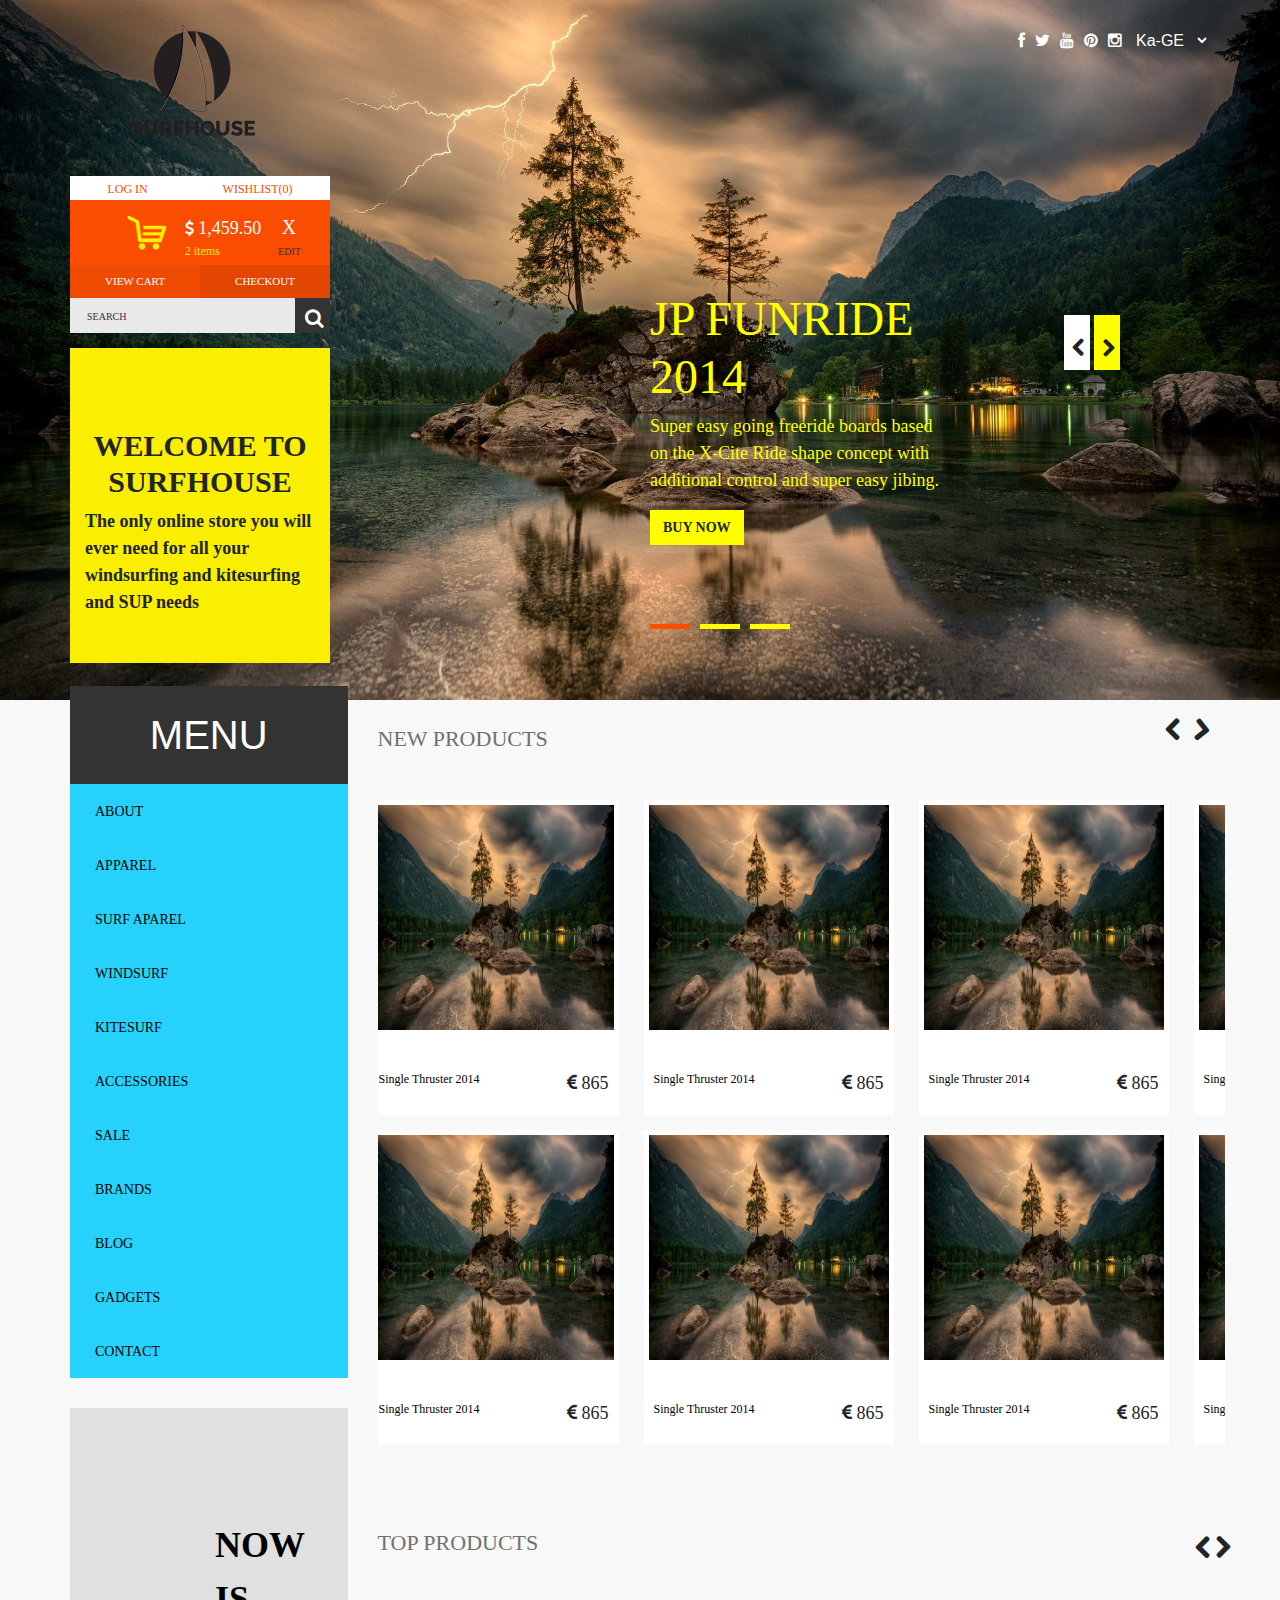
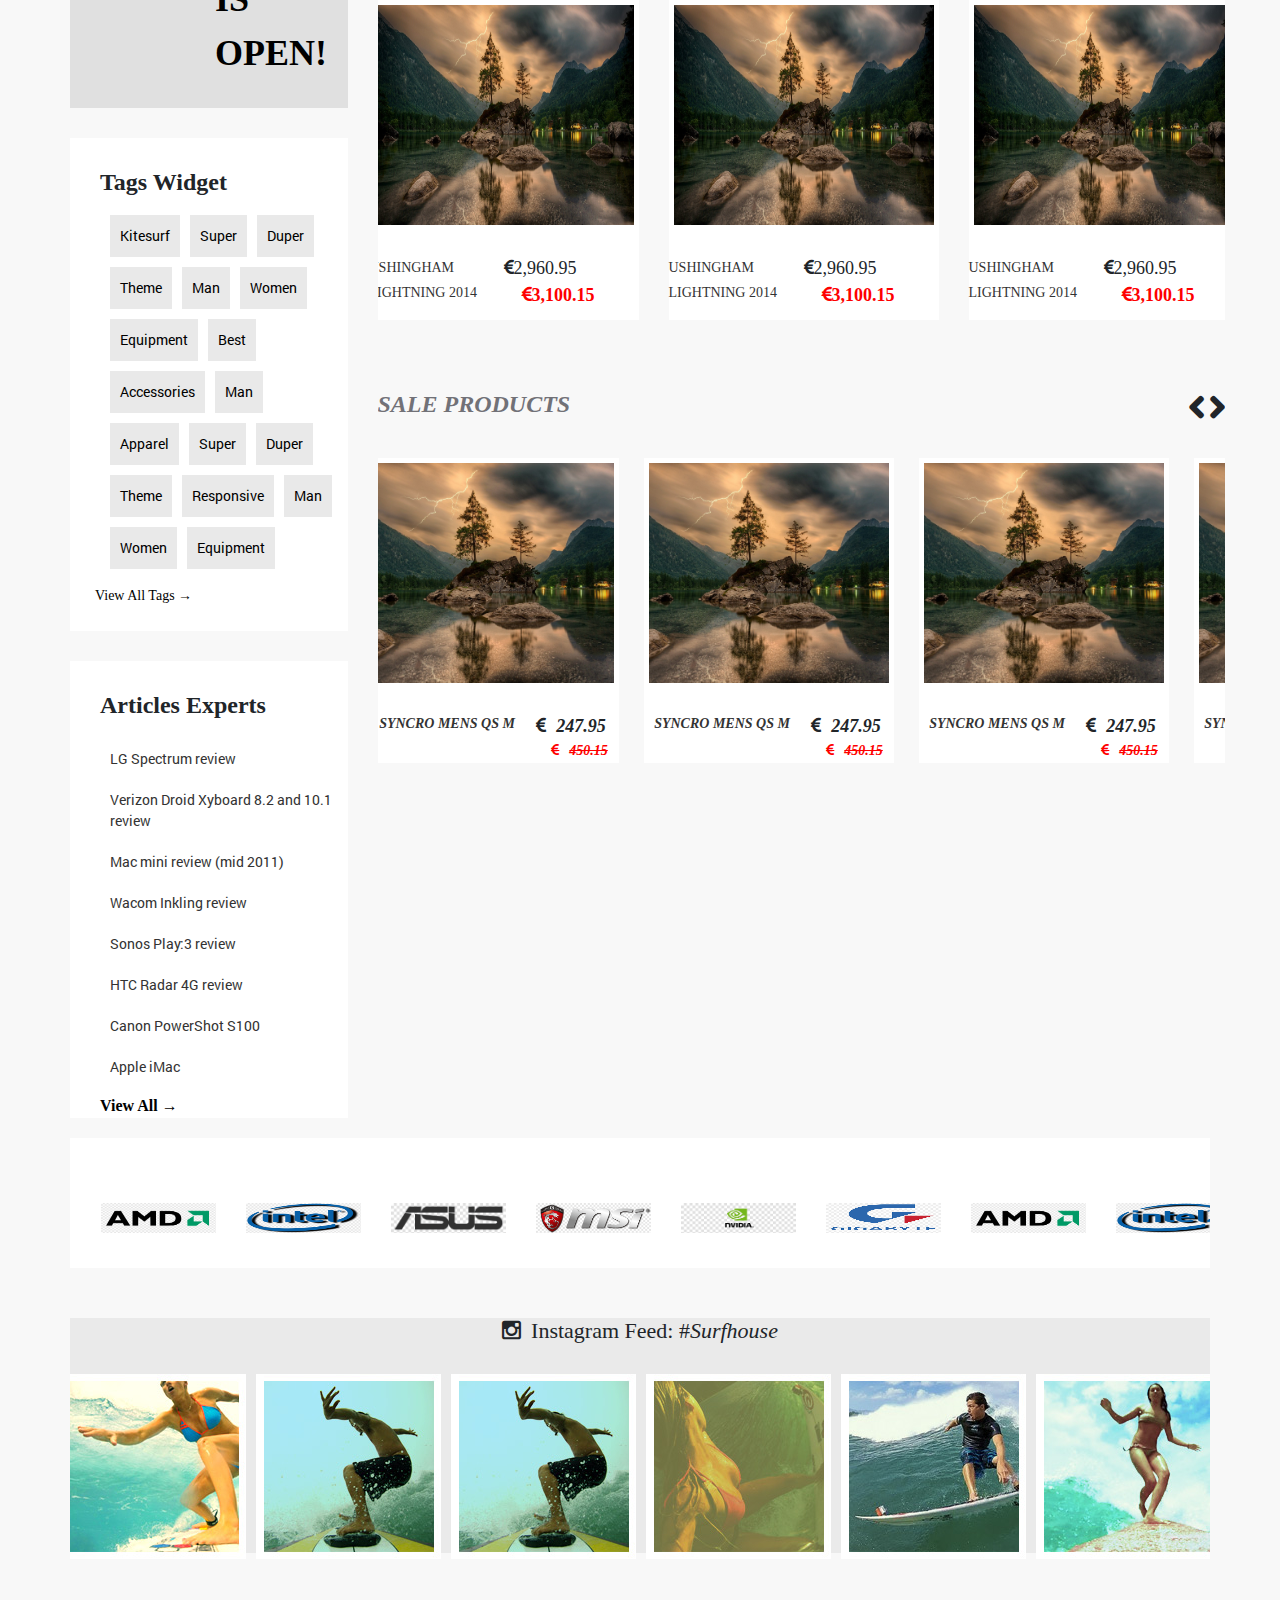
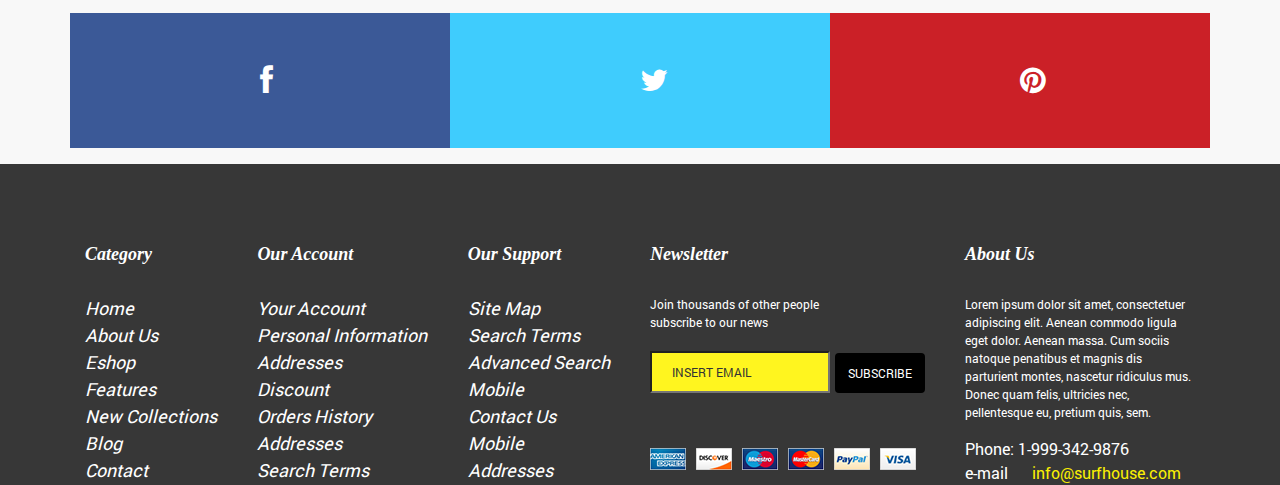
<file: index.html>
<!DOCTYPE html>
<html lang="en">
<head>
    <meta charset="UTF-8">
    <meta http-equiv="X-UA-Compatible" content="IE=edge">
    <meta name="viewport" content="width=device-width, initial-scale=1.0">
    <link rel="stylesheet" type="text/css" href="./style.css">
    <link rel="stylesheet" href="./assets/css/responsive.css">
    <title>Document</title>
</head>
<body>
<div class="container-fluid" id="TopCarousel">
    <div class=" row TopCarousel_content_container">
        <div class="TopCarousel_content TopCarousel_content_active">
            <img src="./assets/img/1.jpg">
            <article class="carousel_article">
                <div class="carousel_article_content">
                    <h1>JP Funride 2014</h1>
                    <p>
                        Super easy going freeride boards based on the X-Cite Ride shape concept with additional control and super easy jibing. 
                    </p>
                    <a href="" class="btn buy">buy now</a>
                </div>

            </article>
        </div>
        <div class="TopCarousel_content">
            <img src="./assets/img/2.jpg">
            <article class="carousel_article">
                <div class="carousel_article_content">
                    <h1>JP Funride 2014</h1>
                    <p>
                        Super easy going freeride boards based on the X-Cite Ride shape concept with additional control and super easy jibing. 
                    </p>
                    <a href="" class="btn buy">buy now</a>
                </div>

            </article>
        </div>
        <div class="TopCarousel_content">
            <img src="./assets/img/3.jpg">
            <article class="carousel_article">
                <div class="carousel_article_content">
                    <h1>JP Funride 2014</h1>
                    <p>
                        Super easy going freeride boards based on the X-Cite Ride shape concept with additional control and super easy jibing. 
                    </p>
                    <a href="" class="btn buy">buy now</a>
                </div>

            </article>
        </div>

<div class="TopCarousel_Arrows">
    <button class="btn TopCarousel_left"></button>
    <button class="btn TopCarousel_right"></button>
</div>

        <ul class="carusel_dots">
            <li class="activeDot"></li>
            <li></li>
            <li></li>
        </ul>
    </div>
</div>
<div class="container container_content">
   <header id="header">
       <a href="" class="logo"><img src="./assets/img/logo.png" alt=""></a>

       <ul class="social_icons">
           <li><a href="" class="after_fb"></a></li>
           <li><a href="" class="after_tw"></a></li>
           <li><a href="" class="after_yo"></a></li>
           <li><a href="" class="after_pi"></a></li>
           <li><a href="" class="after_in"></a></li>
                <select name="language_switcher" id="language_switcher">
                    <option value="ka-ge">Ka-GE</option>
                    <option value="En-Us">En-Us</option>
                    <option value="De-Ge">De-Ge</option>
                </select>
       </ul>
   </header>

   <div id="cartArea">
       <div class="shopingCart">
           <ul class="userArea">
               <li class="userArea_LogIn">
                <a href="">Log in</a>
               </li>
           <li class="userArea_WishList">
            <a href="">wishlist(<span class="userArea_WishList_num">0</span>)</a>
           </li>
        </ul>
        <ul class="productsCoutArea">
            <li class="productsCoutArea_img">
                <img src="./assets/img/icon_cart.png">
            </li>
            <li class="productsCoutArea_count_Area">
                <ul>
                    <li class="productsCoutArea_count_Area_price">
                        <span class="currIco">
                            <span class="priceCount">1,459.50</span>
                        </span>
                        
                    </li>
                    <li class="productsCoutArea_count_Area_items">
                        <span class="productsCoutArea_count_Area_items_count">2</span>
                        <span class="productsCoutArea_count_Area_items_name">items</span>
                    </li>
                </ul>
            </li>
            <li class="RemoveArea">
                <span class="RemoveArea_closeX btn"></span>
                <a href="#" class="RemoveArea_edit">edit</a>
            </li>
        </ul>

        <ul class="cartViewer">
            <li class="cartViewer_view"><a href="">view cart</a></li>
            <li class="cartViewer_checkout"><a href="">checkout</a></li>
        </ul>
        <form action="" method="get" class="searchForm">
            <input type="search" placeholder="search">
            <button type="submit" value="" class="searchBtn btn "></button>
        </form>
       </div>

       <div class="Welcome_banner">
           <h1>welcome to 
            surfhouse</h1>
           <p>The only online store you will ever need for all your windsurfing and kitesurfing and SUP needs</p>
       </div>
   </div>

   <div class="row middleArea">
       <div class="col-sm-12 col-md-3 rtl" id="wgetArea">
            <nav class="navigation">
                <h1>menu</h1>
                <ul>
                    <li><a href="">about</a></li>
                    <li><a href="">apparel</a></li>
                    <li><a href="">surf aparel</a></li>
                    <li><a href="">windsurf</a></li>
                    <li><a href="">kitesurf</a></li>
                    <li><a href="">accessories</a></li>
                    <li><a href="">sale</a></li>
                    <li><a href="">brands</a></li>
                    <li><a href="">blog</a></li>
                    <li><a href="">gadgets</a></li>
                    <li><a href="">contact</a></li>
                </ul>
            </nav>

            <div id="bannerArea">
                <p>
                    Now is open!
                </p>
            </div>

            <div id="tagsWidgets">
                <h1>Tags Widget</h1>
                <ul class="tagsCloud">
                    <li><a href="">kitesurf</a></li>
                    <li><a href="">super</a></li>
                    <li><a href="">duper</a></li>
                    <li><a href="">theme</a></li>
                    <li><a href="">man</a></li>
                    <li><a href="">women</a></li>
                    <li><a href="">equipment</a></li>
                    <li><a href="">best</a></li>
                    <li><a href="">accessories</a></li>
                    <li><a href="">man</a></li>
                    <li><a href="">apparel</a></li>
                    <li><a href="">super</a></li>
                    <li><a href="">duper</a></li>
                    <li><a href="">theme</a></li>
                    <li><a href="">responsive</a></li>
                    <li><a href="">man</a></li>
                    <li><a href="">women</a></li>
                    <li><a href="">equipment</a></li>
                </ul>
                <a href="" class="tags_view">view all tags  →</a>
            </div>

            <div id="expertArticles">
                <h1>Articles Experts</h1>
                <ul>
                <li><a href="">LG Spectrum review</a></li>
                <li><a href="">Verizon Droid Xyboard 8.2 and 10.1 review</a></li>
                <li><a href="">Mac mini review (mid 2011)</a></li>
                <li><a href="">Wacom Inkling review</a></li>
                <li><a href="">Sonos Play:3 review
                </a></li>
                <li><a href="">HTC Radar 4G review</a></li>
                <li><a href="">Canon PowerShot S100 </a></li>
                <li><a href="">Apple iMac </a></li>
                </ul>
                <a href="" class="ExpertsLink">view all →</a>
            </div>
       </div>

       <div class="col-sm-12 col-md-9 productsArea">
           <div id="newProductsArea">
            <div class="newProductsAreaTop">
                <h1>new products</h1>
                <div class="newProductsArrows">
                    <span class="newProductsArrows_left"></span>
                    <span class="newProductsArrows_right"></span>
                </div>
            </div>
               
               <ul class="newProductContentArea">
                   <ul class="newProductContentAreaTop d-flex">
                    <li>
                        <img src="./assets/img/1.jpg">
                        <span class="NewProdact_ico NewProdact_ico_dn">
                            <span class="NewProdact_ico_text">new</span>
                        </span>
                        <ul class="newProductContentArea_desc">
                            <li class="newProductContentArea_desc_li newProductContentArea_desc__title ">
                                <a href="">Single Thruster 2014</a>
                            </li>
                            <li class=" newProductContentArea_desc_li newProductContentArea_desc_Single">
                                <span class="newProductContentArea_desc_Single_price">
                                865
                            </span></li>
                        </ul>
                    </li>
                    <li>
                     <img src="./assets/img/1.jpg">
                     <span class="NewProdact_ico_hot NewProdact_ico_dn">
                         <span class="NewProdact_ico_text_hot">hot</span>
                     </span>
                     <ul class="newProductContentArea_desc">
                         <li class="newProductContentArea_desc_li newProductContentArea_desc__title ">
                             <a href="">Single Thruster 2014</a>
                         </li>
                         <li class=" newProductContentArea_desc_li newProductContentArea_desc_Single">
                             <span class="newProductContentArea_desc_Single_price">
                             865
                         </span></li>
                     </ul>
                 </li>
                 <li>
                     <img src="./assets/img/1.jpg">
                     <span class="NewProdact_ico_hot NewProdact_ico_dn">
                         <span class="NewProdact_ico_text_hot">hot</span>
                     </span>
                     <ul class="newProductContentArea_desc">
                         <li class="newProductContentArea_desc_li newProductContentArea_desc__title ">
                             <a href="">Single Thruster 2014</a>
                         </li>
                         <li class=" newProductContentArea_desc_li newProductContentArea_desc_Single">
                             <span class="newProductContentArea_desc_Single_price">
                             865
                         </span></li>
                     </ul>
                 </li>
 
                 <li>
                     <img src="./assets/img/1.jpg">
                     <span class="NewProdact_ico NewProdact_ico_dn">
                         <span class="NewProdact_ico_text">new</span>
                     </span>
                     <ul class="newProductContentArea_desc">
                         <li class="newProductContentArea_desc_li newProductContentArea_desc__title ">
                             <a href="">Single Thruster 2014</a>
                         </li>
                         <li class=" newProductContentArea_desc_li newProductContentArea_desc_Single">
                             <span class="newProductContentArea_desc_Single_price">
                             865
                         </span></li>
                     </ul>
                 </li>
                 <li>
                  <img src="./assets/img/1.jpg">
                  <span class="NewProdact_ico_hot NewProdact_ico_dn">
                      <span class="NewProdact_ico_text_hot">hot</span>
                  </span>
                  <ul class="newProductContentArea_desc">
                      <li class="newProductContentArea_desc_li newProductContentArea_desc__title ">
                          <a href="">Single Thruster 2014</a>
                      </li>
                      <li class=" newProductContentArea_desc_li newProductContentArea_desc_Single">
                          <span class="newProductContentArea_desc_Single_price">
                          865
                      </span></li>
                  </ul>
              </li>
              <li>
                  <img src="./assets/img/1.jpg">
                  <span class="NewProdact_ico_hot NewProdact_ico_dn">
                      <span class="NewProdact_ico_text_hot">hot</span>
                  </span>
                  <ul class="newProductContentArea_desc">
                      <li class="newProductContentArea_desc_li newProductContentArea_desc__title ">
                          <a href="">Single Thruster 2014</a>
                      </li>
                      <li class=" newProductContentArea_desc_li newProductContentArea_desc_Single">
                          <span class="newProductContentArea_desc_Single_price">
                          865
                      </span></li>
                  </ul>
              </li>
                   </ul>
             

                   <ul class="newProductContentAreaBottom d-flex">
                    <li>
                        <img src="./assets/img/1.jpg">
                        <span class="NewProdact_ico NewProdact_ico_dn">
                            <span class="NewProdact_ico_text">new</span>
                        </span>
                        <ul class="newProductContentArea_desc">
                            <li class="newProductContentArea_desc_li newProductContentArea_desc__title ">
                                <a href="">Single Thruster 2014</a>
                            </li>
                            <li class=" newProductContentArea_desc_li newProductContentArea_desc_Single">
                                <span class="newProductContentArea_desc_Single_price">
                                865
                            </span></li>
                        </ul>
                    </li>
                    <li>
                     <img src="./assets/img/1.jpg">
                     <span class="NewProdact_ico_hot NewProdact_ico_dn">
                         <span class="NewProdact_ico_text_hot">hot</span>
                     </span>
                     <ul class="newProductContentArea_desc">
                         <li class="newProductContentArea_desc_li newProductContentArea_desc__title ">
                             <a href="">Single Thruster 2014</a>
                         </li>
                         <li class=" newProductContentArea_desc_li newProductContentArea_desc_Single">
                             <span class="newProductContentArea_desc_Single_price">
                             865
                         </span></li>
                     </ul>
                 </li>
                 <li>
                     <img src="./assets/img/1.jpg">
                     <span class="NewProdact_ico_hot NewProdact_ico_dn">
                         <span class="NewProdact_ico_text_hot">hot</span>
                     </span>
                     <ul class="newProductContentArea_desc">
                         <li class="newProductContentArea_desc_li newProductContentArea_desc__title ">
                             <a href="">Single Thruster 2014</a>
                         </li>
                         <li class=" newProductContentArea_desc_li newProductContentArea_desc_Single">
                             <span class="newProductContentArea_desc_Single_price">
                             865
                         </span></li>
                     </ul>
                 </li>
 
                 <li>
                     <img src="./assets/img/1.jpg">
                     <span class="NewProdact_ico NewProdact_ico_dn">
                         <span class="NewProdact_ico_text">new</span>
                     </span>
                     <ul class="newProductContentArea_desc">
                         <li class="newProductContentArea_desc_li newProductContentArea_desc__title ">
                             <a href="">Single Thruster 2014</a>
                         </li>
                         <li class=" newProductContentArea_desc_li newProductContentArea_desc_Single">
                             <span class="newProductContentArea_desc_Single_price">
                             865
                         </span></li>
                     </ul>
                 </li>
                 <li>
                  <img src="./assets/img/1.jpg">
                  <span class="NewProdact_ico_hot NewProdact_ico_dn">
                      <span class="NewProdact_ico_text_hot">hot</span>
                  </span>
                  <ul class="newProductContentArea_desc">
                      <li class="newProductContentArea_desc_li newProductContentArea_desc__title ">
                          <a href="">Single Thruster 2014</a>
                      </li>
                      <li class=" newProductContentArea_desc_li newProductContentArea_desc_Single">
                          <span class="newProductContentArea_desc_Single_price">
                          865
                      </span></li>
                  </ul>
              </li>
              <li>
                  <img src="./assets/img/1.jpg">
                  <span class="NewProdact_ico_hot NewProdact_ico_dn">
                      <span class="NewProdact_ico_text_hot">hot</span>
                  </span>
                  <ul class="newProductContentArea_desc">
                      <li class="newProductContentArea_desc_li newProductContentArea_desc__title ">
                          <a href="">Single Thruster 2014</a>
                      </li>
                      <li class=" newProductContentArea_desc_li newProductContentArea_desc_Single">
                          <span class="newProductContentArea_desc_Single_price">
                          865
                      </span></li>
                  </ul>
              </li>
                   </ul>
             

               </ul>
           </div>
            <!--
               =============================================================================================
                                                New Product Area End
               =============================================================================================
           -->
           <div class=" TopProductsArea">
             <div class="topProductHeaderArea">
                 <h1>Top products</h1>
                 <div class="topProductsArrows">
                     <span class="topProductsArrows__left">

                     </span>
                     <span class="topProductsArrows__right">

                     </span>
                 </div>
             </div>

             <div class="TopProductsArea__content">
                <div class="TopProductsArea__content__box">
                    <img src="./assets/img/1.jpg" alt="">
                    <div class="TopProductsArea__content__box__content">
                        <a href="">
                            ushingham 
                            Lightning 2014      
                        </a>
                        <div class="TopProductsArea__content__box__content_prices">
                            <div class="TopProductsArea__content__box__content_prices_discount">
                               <span class="TopProductsArea__content__box__content_prices_discount_numbers"> 2,960.95</span>
                            </div>
                            <div class="TopProductsArea__content__box__content_prices_fixed">
                                <span class="TopProductsArea__content__box__content_prices_fixed_number">3,100.15</span>
                            </div>
                        </div>
                    </div>
                </div>   
                <div class="TopProductsArea__content__box">
                    <img src="./assets/img/1.jpg" alt="">
                    <div class="TopProductsArea__content__box__content">
                        <a href="">
                            ushingham 
                            Lightning 2014      
                        </a>
                        <div class="TopProductsArea__content__box__content_prices">
                            <div class="TopProductsArea__content__box__content_prices_discount">
                               <span class="TopProductsArea__content__box__content_prices_discount_numbers"> 2,960.95</span>
                            </div>
                            <div class="TopProductsArea__content__box__content_prices_fixed">
                                <span class="TopProductsArea__content__box__content_prices_fixed_number">3,100.15</span>
                            </div>
                        </div>
                    </div>
                </div> 
                <div class="TopProductsArea__content__box">
                    <img src="./assets/img/1.jpg" alt="">
                    <div class="TopProductsArea__content__box__content">
                        <a href="">
                            ushingham 
                            Lightning 2014      
                        </a>
                        <div class="TopProductsArea__content__box__content_prices">
                            <div class="TopProductsArea__content__box__content_prices_discount">
                               <span class="TopProductsArea__content__box__content_prices_discount_numbers"> 2,960.95</span>
                            </div>
                            <div class="TopProductsArea__content__box__content_prices_fixed">
                                <span class="TopProductsArea__content__box__content_prices_fixed_number">3,100.15</span>
                            </div>
                        </div>
                    </div>
                </div> 

                <div class="TopProductsArea__content__box">
                    <img src="./assets/img/1.jpg" alt="">
                    <div class="TopProductsArea__content__box__content">
                        <a href="">
                            ushingham 
                            Lightning 2014      
                        </a>
                        <div class="TopProductsArea__content__box__content_prices">
                            <div class="TopProductsArea__content__box__content_prices_discount">
                               <span class="TopProductsArea__content__box__content_prices_discount_numbers"> 2,960.95</span>
                            </div>
                            <div class="TopProductsArea__content__box__content_prices_fixed">
                                <span class="TopProductsArea__content__box__content_prices_fixed_number">3,100.15</span>
                            </div>
                        </div>
                    </div>
                </div>   
                <div class="TopProductsArea__content__box">
                    <img src="./assets/img/1.jpg" alt="">
                    <div class="TopProductsArea__content__box__content">
                        <a href="">
                            ushingham 
                            Lightning 2014      
                        </a>
                        <div class="TopProductsArea__content__box__content_prices">
                            <div class="TopProductsArea__content__box__content_prices_discount">
                               <span class="TopProductsArea__content__box__content_prices_discount_numbers"> 2,960.95</span>
                            </div>
                            <div class="TopProductsArea__content__box__content_prices_fixed">
                                <span class="TopProductsArea__content__box__content_prices_fixed_number">3,100.15</span>
                            </div>
                        </div>
                    </div>
                </div> 
                <div class="TopProductsArea__content__box">
                    <img src="./assets/img/1.jpg" alt="">
                    <div class="TopProductsArea__content__box__content">
                        <a href="">
                            ushingham 
                            Lightning 2014      
                        </a>
                        <div class="TopProductsArea__content__box__content_prices">
                            <div class="TopProductsArea__content__box__content_prices_discount">
                               <span class="TopProductsArea__content__box__content_prices_discount_numbers"> 2,960.95</span>
                            </div>
                            <div class="TopProductsArea__content__box__content_prices_fixed">
                                <span class="TopProductsArea__content__box__content_prices_fixed_number">3,100.15</span>
                            </div>
                        </div>
                    </div>
                </div> 

                <div class="TopProductsArea__content__box">
                    <img src="./assets/img/1.jpg" alt="">
                    <div class="TopProductsArea__content__box__content">
                        <a href="">
                            ushingham 
                            Lightning 2014      
                        </a>
                        <div class="TopProductsArea__content__box__content_prices">
                            <div class="TopProductsArea__content__box__content_prices_discount">
                               <span class="TopProductsArea__content__box__content_prices_discount_numbers"> 2,960.95</span>
                            </div>
                            <div class="TopProductsArea__content__box__content_prices_fixed">
                                <span class="TopProductsArea__content__box__content_prices_fixed_number">3,100.15</span>
                            </div>
                        </div>
                    </div>
                </div>   
                <div class="TopProductsArea__content__box">
                    <img src="./assets/img/1.jpg" alt="">
                    <div class="TopProductsArea__content__box__content">
                        <a href="">
                            ushingham 
                            Lightning 2014      
                        </a>
                        <div class="TopProductsArea__content__box__content_prices">
                            <div class="TopProductsArea__content__box__content_prices_discount">
                               <span class="TopProductsArea__content__box__content_prices_discount_numbers"> 2,960.95</span>
                            </div>
                            <div class="TopProductsArea__content__box__content_prices_fixed">
                                <span class="TopProductsArea__content__box__content_prices_fixed_number">3,100.15</span>
                            </div>
                        </div>
                    </div>
                </div> 
                <div class="TopProductsArea__content__box">
                    <img src="./assets/img/1.jpg" alt="">
                    <div class="TopProductsArea__content__box__content">
                        <a href="">
                            ushingham 
                            Lightning 2014      
                        </a>
                        <div class="TopProductsArea__content__box__content_prices">
                            <div class="TopProductsArea__content__box__content_prices_discount">
                               <span class="TopProductsArea__content__box__content_prices_discount_numbers"> 2,960.95</span>
                            </div>
                            <div class="TopProductsArea__content__box__content_prices_fixed">
                                <span class="TopProductsArea__content__box__content_prices_fixed_number">3,100.15</span>
                            </div>
                        </div>
                    </div>
                </div> 
             </div>
        </div>
         <!--
               =============================================================================================
                                                TOP Product Area End
               =============================================================================================
           -->

           <div class="saleProductsArea">
            <div class="saleProductsAreaTop">
                <h1>sale products</h1>
                <div class="saleProductsAreaTopArrows">
                    <span class="saleProductsAreaTopArrows__left"></span>
                    <span class="saleProductsAreaTopArrows__right"></span>
                </div>
            </div>
                <div class="saleProductsArea__content">
                    <div class="saleProductsArea__content__box">
                        <img src="./assets/img/1.jpg" alt="" srcset="">
                        <div class="saleProductsArea__content__box__content">
                            <a href="">SYNCRO MENS QS M</a>
                            <div class="saleProductsArea__content__box__content_prices">
                                <span class="saleProductsArea__content__box__content_prices_discount">247.95</span>
                                <span class="saleProductsArea__content__box__content_prices_fixed">450.15</span>
                            </div>
                        </div>
                    </div>
                    <div class="saleProductsArea__content__box">
                        <img src="./assets/img/1.jpg" alt="" srcset="">
                        <div class="saleProductsArea__content__box__content">
                            <a href="">SYNCRO MENS QS M</a>
                            <div class="saleProductsArea__content__box__content_prices">
                                <span class="saleProductsArea__content__box__content_prices_discount">247.95</span>
                                <span class="saleProductsArea__content__box__content_prices_fixed">450.15</span>
                            </div>
                        </div>
                    </div>
                    <div class="saleProductsArea__content__box">
                        <img src="./assets/img/1.jpg" alt="" srcset="">
                        <div class="saleProductsArea__content__box__content">
                            <a href="">SYNCRO MENS QS M</a>
                            <div class="saleProductsArea__content__box__content_prices">
                                <span class="saleProductsArea__content__box__content_prices_discount">247.95</span>
                                <span class="saleProductsArea__content__box__content_prices_fixed">450.15</span>
                            </div>
                        </div>
                    </div>
                    <div class="saleProductsArea__content__box">
                        <img src="./assets/img/1.jpg" alt="" srcset="">
                        <div class="saleProductsArea__content__box__content">
                            <a href="">SYNCRO MENS QS M</a>
                            <div class="saleProductsArea__content__box__content_prices">
                                <span class="saleProductsArea__content__box__content_prices_discount">247.95</span>
                                <span class="saleProductsArea__content__box__content_prices_fixed">450.15</span>
                            </div>
                        </div>
                    </div>
                    <div class="saleProductsArea__content__box">
                        <img src="./assets/img/1.jpg" alt="" srcset="">
                        <div class="saleProductsArea__content__box__content">
                            <a href="">SYNCRO MENS QS M</a>
                            <div class="saleProductsArea__content__box__content_prices">
                                <span class="saleProductsArea__content__box__content_prices_discount">247.95</span>
                                <span class="saleProductsArea__content__box__content_prices_fixed">450.15</span>
                            </div>
                        </div>
                    </div>
                    <div class="saleProductsArea__content__box">
                        <img src="./assets/img/1.jpg" alt="" srcset="">
                        <div class="saleProductsArea__content__box__content">
                            <a href="">SYNCRO MENS QS M</a>
                            <div class="saleProductsArea__content__box__content_prices">
                                <span class="saleProductsArea__content__box__content_prices_discount">247.95</span>
                                <span class="saleProductsArea__content__box__content_prices_fixed">450.15</span>
                            </div>
                        </div>
                    </div>
                    <div class="saleProductsArea__content__box">
                        <img src="./assets/img/1.jpg" alt="" srcset="">
                        <div class="saleProductsArea__content__box__content">
                            <a href="">SYNCRO MENS QS M</a>
                            <div class="saleProductsArea__content__box__content_prices">
                                <span class="saleProductsArea__content__box__content_prices_discount">247.95</span>
                                <span class="saleProductsArea__content__box__content_prices_fixed">450.15</span>
                            </div>
                        </div>
                    </div>
                </div>


           </div>
 <!--
               =============================================================================================
                                                Sale  Product Area End
               =============================================================================================
           -->

         
           </div> 
           
       </div>

       <ul class="brandsArea">
        <li><a href=""><img src="./assets/img/brands/amd.png" alt="" srcset=""></a></li>
        <li><a href=""><img src="./assets/img/brands/intel.png" alt="" srcset=""></a></li>
        <li><a href=""><img src="./assets/img/brands/asus.png" alt="" srcset=""></a></li>
        <li><a href=""><img src="./assets/img/brands/msi.png" alt="" srcset=""></a></li>
        <li><a href=""><img src="./assets/img/brands/nvidea.png" alt="" srcset=""></a></li>
        <li><a href=""><img src="./assets/img/brands/gigabite.png" alt="" srcset=""></a></li>
        <li><a href=""><img src="./assets/img/brands/amd.png" alt="" srcset=""></a></li>
        <li><a href=""><img src="./assets/img/brands/intel.png" alt="" srcset=""></a></li>
        <li><a href=""><img src="./assets/img/brands/asus.png" alt="" srcset=""></a></li>
        <li><a href=""><img src="./assets/img/brands/msi.png" alt="" srcset=""></a></li>
        <li><a href=""><img src="./assets/img/brands/nvidea.png" alt="" srcset=""></a></li>
        <li><a href=""><img src="./assets/img/brands/gigabite.png" alt="" srcset=""></a></li>
        <li><a href=""><img src="./assets/img/brands/amd.png" alt="" srcset=""></a></li>
        <li><a href=""><img src="./assets/img/brands/intel.png" alt="" srcset=""></a></li>
        <li><a href=""><img src="./assets/img/brands/asus.png" alt="" srcset=""></a></li>
        <li><a href=""><img src="./assets/img/brands/msi.png" alt="" srcset=""></a></li>
        <li><a href=""><img src="./assets/img/brands/nvidea.png" alt="" srcset=""></a></li>
        <li><a href=""><img src="./assets/img/brands/gigabite.png" alt="" srcset=""></a></li>


        <li><a href=""><img src="./assets/img/brands/amd.png" alt="" srcset=""></a></li>
        <li><a href=""><img src="./assets/img/brands/intel.png" alt="" srcset=""></a></li>
        <li><a href=""><img src="./assets/img/brands/asus.png" alt="" srcset=""></a></li>
        <li><a href=""><img src="./assets/img/brands/msi.png" alt="" srcset=""></a></li>
        <li><a href=""><img src="./assets/img/brands/nvidea.png" alt="" srcset=""></a></li>
        <li><a href=""><img src="./assets/img/brands/gigabite.png" alt="" srcset=""></a></li>
    </ul>
<!--
        =============================================================================================
                                BRANDS Area End
        =============================================================================================
    -->

    <div id="instagram__Area">
        
        <h1> <span class="instagram_area_feed">Instagram feed:</span> <span class="instagram__Area_heshteg">surfhouse</span></h1>
        <ul class="instagram__Area_Carousell">
            <li><img src="./assets/img/social/1.png" alt="" srcset=""></li>
            <li><img src="./assets/img/social/2.png" alt="" srcset=""></li>
            <li><img src="./assets/img/social/3.png" alt="" srcset=""></li>
            <li><img src="./assets/img/social/4.png" alt="" srcset=""></li>
            <li><img src="./assets/img/social/5.png" alt="" srcset=""></li>
            <li><img src="./assets/img/social/6.png" alt="" srcset=""></li>
            <li><img src="./assets/img/social/7.png" alt="" srcset=""></li>

        </ul>
    </div>
    <!--
        =============================================================================================
                                instagram  Area End
        =============================================================================================
    -->
<ul class="shareSocials">
    <li id="fb"><a href=""></a></li>
    <li id="twitt"><a href=""></a></li>
    <li id="pint"><a href=""></a></li>
</ul>
   </div>

<footer id="footer" class="container-fluid">
<ul class="container footer_Area">
<li>
    <h2>Category</h2>
    <a href="">Home</a>
    <a href="">about us</a>
    <a href="">eshop</a>
    <a href="">Features</a>
    <a href="">new collections</a>
    <a href="">blog</a>
    <a href="">contact</a>
</li>
<li>
    <h2>Our Account</h2>
    <a href="">Your Account</a>
    <a href="">Personal information</a>
    <a href="">Addresses</a>
    <a href="">Discount</a>
    <a href="">Orders history</a>
    <a href="">Addresses</a>
    <a href="">Search Terms</a>
</li>
<li>
    <h2>Our Support</h2>
  


    <a href="">Site Map</a>
    <a href="">Search Terms</a>
    <a href="">Advanced Search</a>
    <a href="">Mobile</a>
    <a href="">Contact Us</a>
    <a href="">Mobile</a>
    <a href="">Addresses</a>
</li>
<li>
    <h2>Newsletter</h2>
    <span class="Newsletter_desc">
        Join thousands of other people subscribe to our news
    </span>
    <form action="">
        <input type="email" name="subscribe" value="insert email" class="email_sub">
        <input type="submit" value="subscribe" name="subscribe_btn" class="btn subscribe_btn">
    </form>
    <ul class="bankCards">


    <li><a href=""><img src="./assets/img/bank_cards/aex.png" alt="aex"></a></li>
    <li><a href=""><img src="./assets/img/bank_cards/discover.png" alt="discover"></a></li>
    <li><a href=""><img src="./assets/img/bank_cards/maestero.png" alt="maestero"></a></li>
    <li><a href=""><img src="./assets/img/bank_cards/mastercard.png" alt="mastercard"></a></li>
    <li><a href=""><img src="./assets/img/bank_cards/paypal.png" alt="paypal"></a></li>
    <li><a href=""><img src="./assets/img/bank_cards/visa_straight.png" alt="visa_straight"></a></li>
</ul>
</li>
<li class="About_li">
    <h2>About Us</h2>
   <p>Lorem ipsum dolor sit amet, consectetuer adipiscing elit. Aenean commodo ligula eget dolor. Aenean massa. Cum sociis 
       natoque penatibus et magnis dis parturient montes, nascetur ridiculus mus. Donec quam felis, ultricies nec, pellentesque eu, pretium quis, sem. </p>
       <div class="phone_div">
        <soan class="phone_div_text">
            Phone:
        </span>
        <span class="phone_div_num">
            1-999-342-9876
        </span>
       </div>

       <div class="email_div">
           <span class="email_div_text">e-mail</span>
           <span class="email_div_email">info@surfhouse.com</span>
       </div>
</li>
</ul>
<script src="./assets/js/jquery.js"></script>
<script src="./assets/js/bootstrap.js"></script>
 <script src="./assets/js/app.js"></script> 
</footer>

</body>
</html>
</file>
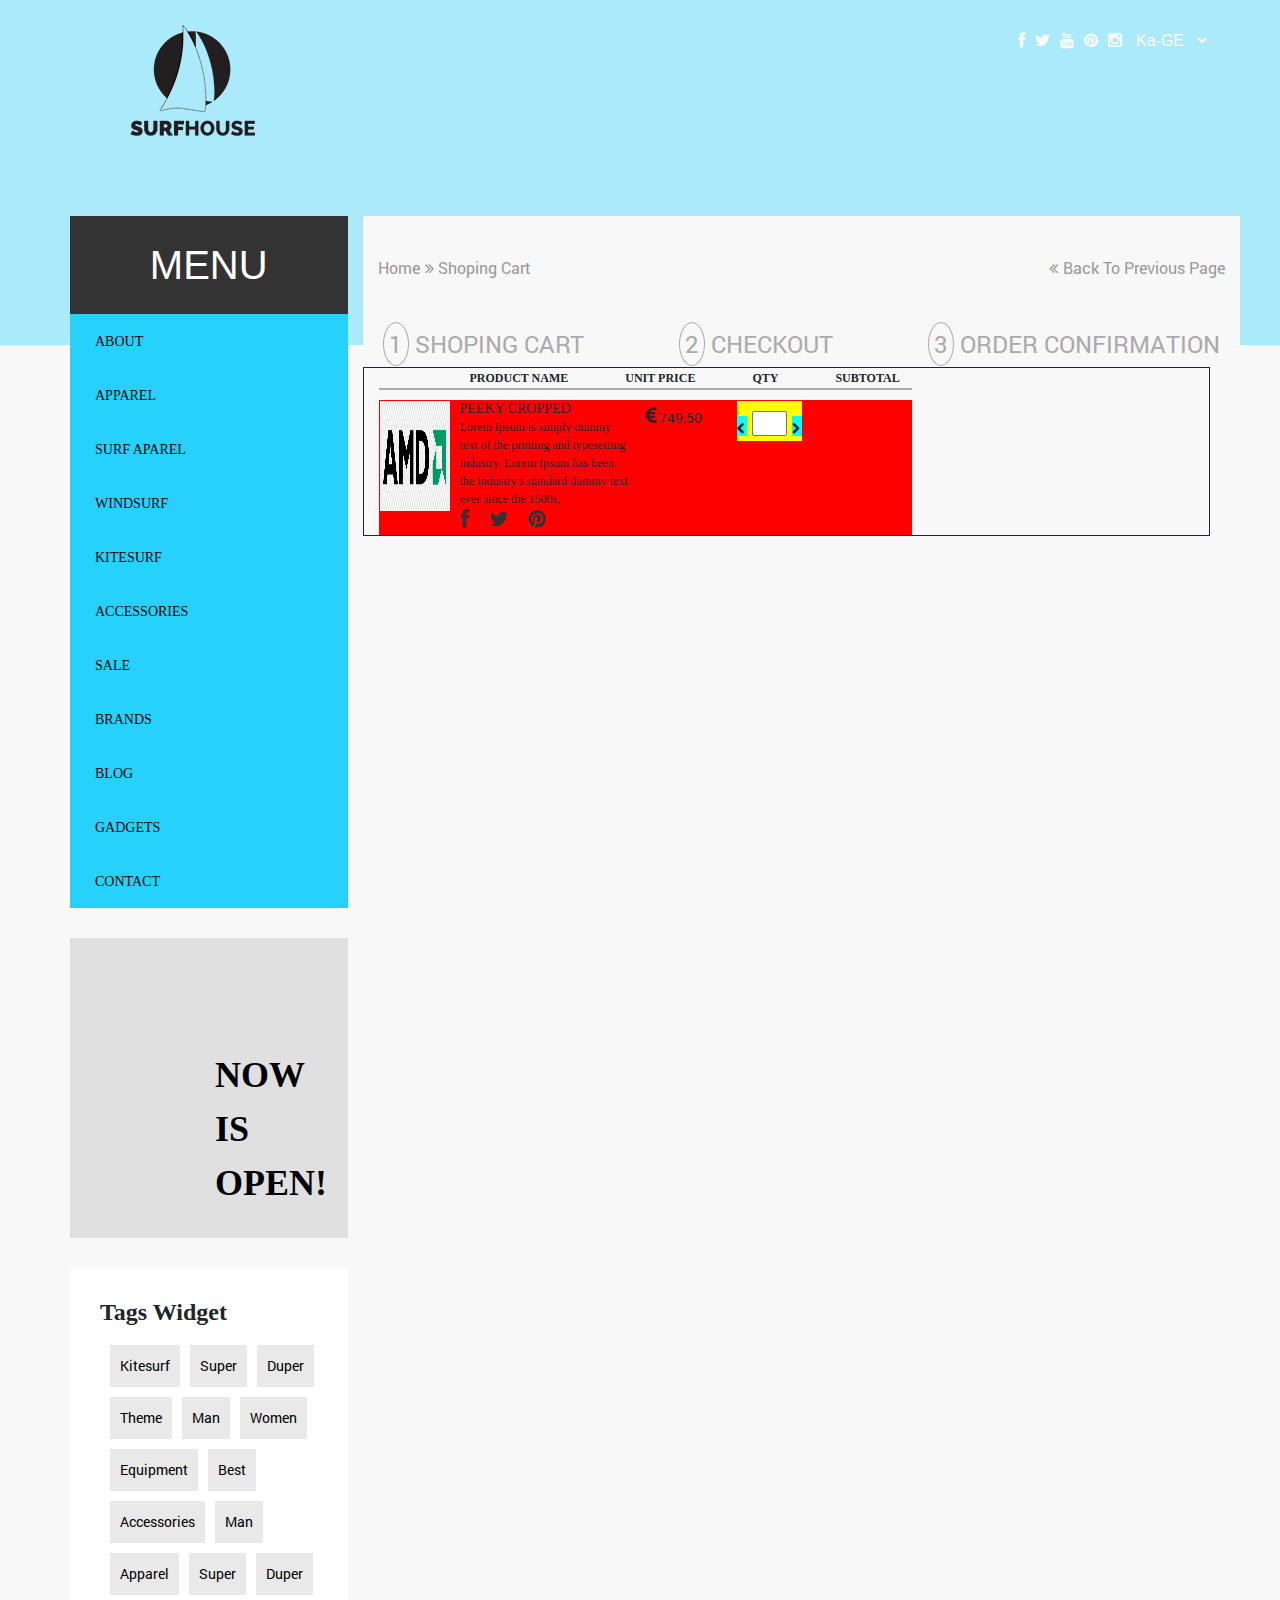
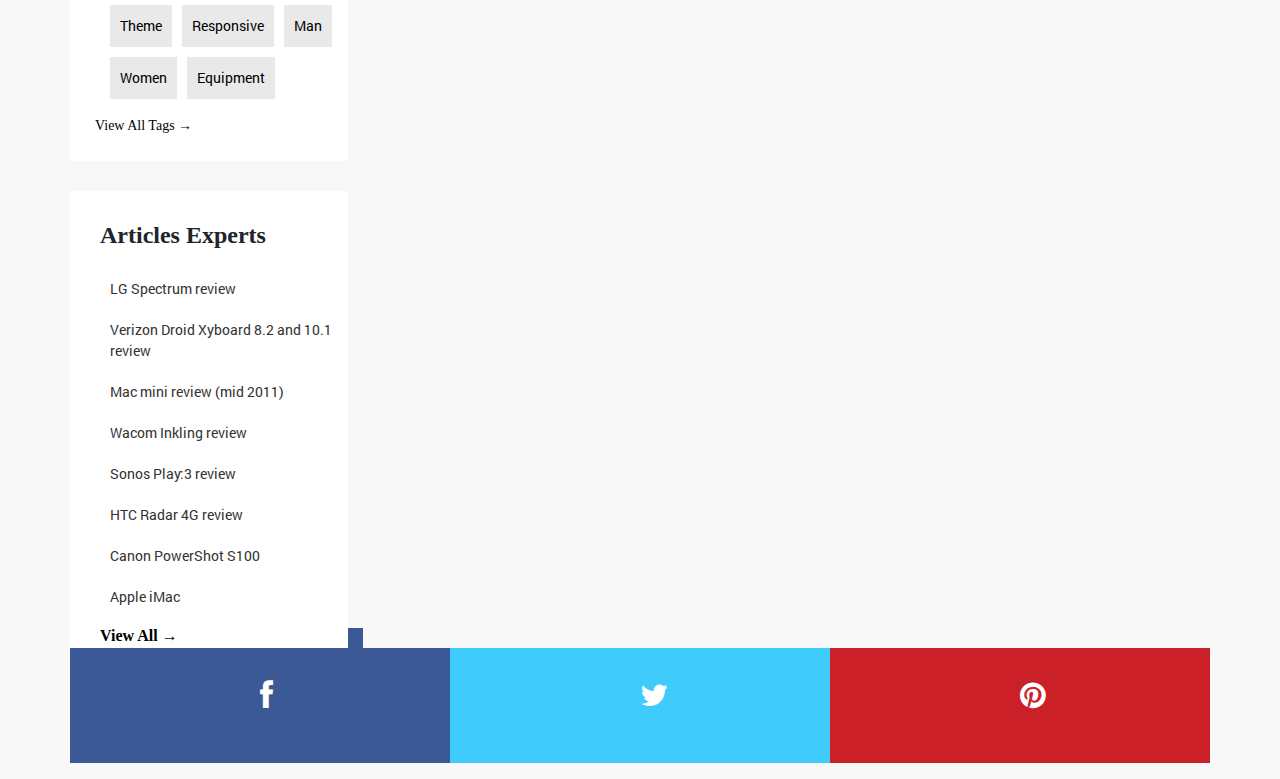
<file: cart.html>
<!DOCTYPE html>
<html lang="en">
<head>
    <meta charset="UTF-8">
    <meta http-equiv="X-UA-Compatible" content="IE=edge">
    <meta name="viewport" content="width=device-width, initial-scale=1.0">
    <link rel="stylesheet" type="text/css" href="./style.css">
    <link rel="stylesheet" href="./assets/css/responsive.css">
    <title>cart page</title>
</head>
<body>
    <div class="cart_page container-fluid"></div>
    <div class="container container_content">
        <header id="header" class="cart_header">
            <a href="" class="logo"><img src="./assets/img/logo.png" alt=""></a>
     
            <ul class="social_icons">
                <li><a href="" class="after_fb"></a></li>
                <li><a href="" class="after_tw"></a></li>
                <li><a href="" class="after_yo"></a></li>
                <li><a href="" class="after_pi"></a></li>
                <li><a href="" class="after_in"></a></li>
                     <select name="language_switcher" id="language_switcher">
                         <option value="ka-ge">Ka-GE</option>
                         <option value="En-Us">En-Us</option>
                         <option value="De-Ge">De-Ge</option>
                     </select>
            </ul>
        </header>
     
      
     
        <div class="row middleArea middleArea_cart">
            <div class="col-sm-12 col-md-3 rtl" id="wgetArea">
                 <nav class="navigation">
                     <h1>menu</h1>
                     <ul>
                         <li><a href="">about</a></li>
                         <li><a href="">apparel</a></li>
                         <li><a href="">surf aparel</a></li>
                         <li><a href="">windsurf</a></li>
                         <li><a href="">kitesurf</a></li>
                         <li><a href="">accessories</a></li>
                         <li><a href="">sale</a></li>
                         <li><a href="">brands</a></li>
                         <li><a href="">blog</a></li>
                         <li><a href="">gadgets</a></li>
                         <li><a href="">contact</a></li>
                     </ul>
                 </nav>
     
                 <div id="bannerArea">
                     <p>
                         Now is open!
                     </p>
                 </div>
     
                 <div id="tagsWidgets">
                     <h1>Tags Widget</h1>
                     <ul class="tagsCloud">
                         <li><a href="">kitesurf</a></li>
                         <li><a href="">super</a></li>
                         <li><a href="">duper</a></li>
                         <li><a href="">theme</a></li>
                         <li><a href="">man</a></li>
                         <li><a href="">women</a></li>
                         <li><a href="">equipment</a></li>
                         <li><a href="">best</a></li>
                         <li><a href="">accessories</a></li>
                         <li><a href="">man</a></li>
                         <li><a href="">apparel</a></li>
                         <li><a href="">super</a></li>
                         <li><a href="">duper</a></li>
                         <li><a href="">theme</a></li>
                         <li><a href="">responsive</a></li>
                         <li><a href="">man</a></li>
                         <li><a href="">women</a></li>
                         <li><a href="">equipment</a></li>
                     </ul>
                     <a href="" class="tags_view">view all tags  →</a>
                 </div>
     
                 <div id="expertArticles">
                     <h1>Articles Experts</h1>
                     <ul>
                     <li><a href="">LG Spectrum review</a></li>
                     <li><a href="">Verizon Droid Xyboard 8.2 and 10.1 review</a></li>
                     <li><a href="">Mac mini review (mid 2011)</a></li>
                     <li><a href="">Wacom Inkling review</a></li>
                     <li><a href="">Sonos Play:3 review
                     </a></li>
                     <li><a href="">HTC Radar 4G review</a></li>
                     <li><a href="">Canon PowerShot S100 </a></li>
                     <li><a href="">Apple iMac </a></li>
                     </ul>
                     <a href="" class="ExpertsLink">view all →</a>
                 </div>
            </div>

                    <div class="col-sm-12 col-md-9 middleArea_cart_content ">
                        <ul class="middleArea_cart_content_menu">
                            <li class="middleArea_cart_content_menu_left_breackbumb">
                                <a href="">home</a>
                                <a href="">shoping cart</a>
                            </li>
                            <li class="middleArea_cart_content_menu_right_breackbumb"><a href="">Back to previous page</a></li>
                        </ul>

                        <ul class="middleArea_cart_content___menu__confirm_order">
                            <li class="middleArea_cart_content___menu__confirm_order_content">
                                <a href="" class="middleArea_cart_content___menu__confirm_order_content_circle middleArea_cart_content___menu__confirm_order_content_circle_shoping">
                                <span class="middleArea_cart_content___menu__confirm_order_content_num">1</span>
                                <span>shoping cart</span>
                            </a></li>
                            <li class="middleArea_cart_content___menu__confirm_order_content">
                                <a href="" class="middleArea_cart_content___menu__confirm_order_content_circle middleArea_cart_content___menu__confirm_order_content_checkout">
                                <span class="middleArea_cart_content___menu__confirm_order_content_num">2</span>
                                <span>checkout</span>
                            </a></li>
                            <li class="middleArea_cart_content___menu__confirm_order_content">
                                <a href="" class="middleArea_cart_content___menu__confirm_order_content_circle middleArea_cart_content___menu__confirm_order_content_confirm">
                                <span class="middleArea_cart_content___menu__confirm_order_content_num">3</span>
                                <span>order confirmation</span>
                            </a></li>
                        </ul>

                        <div class="row middleArea_cart_content_Products_Area">
                            <div class="col-sm-12 col-md-8">
                            <table class="middleArea_cart_content_Products_Area_table">
                                    <thead>
                                        <th>PRODUCT NAME</th>
                                        <th>UNIT PRICE</th>
                                        <th>QTY</th>
                                        <th>SUBTOTAL</th>
                                    </thead>
                                    <tbody>
                                        <tr class="middleArea_cart_content_Products_Area_table_tr">
                                        <td class="middleArea_cart_content_Products_Area_table_td">
                                            <img src="./assets/img/brands/amd.png" alt="" class="middleArea_cart_content_Products_Area_table_img">
                                             <div class="middleArea_cart_content_Products_Area_table_td_content">
                                                <div class="middleArea_cart_content_Products_Area_table_td_content_text">
                                                 <h3>Peeky cropped</h3>
                                                 <p>Lorem Ipsum is simply dummy text of the printing and 
                                                     typesetting industry.
                                                      Lorem Ipsum has been the industry's 
                                                      standard dummy text ever since the 1500s, </p>
                                                      <ul class="middleArea_cart_content_Products_Area_table_td_content_social">
                                                          <li><a href="" class="middleArea_cart_content_Products_Area_table_td_content_social_fb"></a></li>
                                                          <li><a href=""  class="middleArea_cart_content_Products_Area_table_td_content_social_tw"></a></li>
                                                          <li><a href=""  class="middleArea_cart_content_Products_Area_table_td_content_social_pin"></a></li>
                                                      </ul>
                                                      </div>
                                             </div>

                                             <div class="middleArea_cart_content_Products_Area_table_td_price_content">
                                                 <span class="unitPrice_num">749,50</span>
                                             </div>
                                                    <div class="middleArea_cart_content_Products_Area_table_td_qty_content">
                                                        <span class="qty_left_arr"></span>
                                                        <input type="number" class="product_quantiy">
                                                        <span class="qty_right_arr"></span>
                                                    </div>
                                        </td>
                                       
                                    </tr>
                                    </tbody>
                            </table>
                            </div>
                                <div  class="col-sm-12 col-md-3"></div>

                        </div>
                    </div>
            </div>
     
  
     <ul class="shareSocials">
         <li id="fb"><a href=""></a></li>
         <li id="twitt"><a href=""></a></li>
         <li id="pint"><a href=""></a></li>
     </ul>
        </div>
</body>
</html>
</file>
<file: style.css>
@import url(./assets/css/bootstrap.css);
@import url(./assets/css/font-awesome.css);
@import url(./assets/css/topCarousel.css);
@import url(./assets/css/content.css);
@import url(./assets/css/fonts.css);
@import url(./assets/css/header.css);
@import url(./assets/css/shopingArea.css);
@import url(./assets/css/middleArea.css);
@import url(./assets/css/widgetArea.css);
@import url(./assets/css/social/instagram.css);
@import url(./assets/css/social/socialshare.css);
@import url(./assets/css/footer.css);

body{
    background-color: #f8f8f8;
}
</file>
<file: assets/css/responsive.css>
/* @import url(./assets/css/bootstrap.css);
@import url(./assets/css/font-awesome.css);
@import url(./assets/css/topCarousel.css);
@import url(./assets/css/content.css);
@import url(./assets/css/fonts.css); */

@media  (min-width: 300px) and (max-width:576px) { 
  

    .carousel_article {
      
        margin-left: 25px;
    width: 220px;
    top: 250px;

    }

    .carousel_article .carousel_article_content h1{
        font-size: 25px;
    }
    .carousel_article .carousel_article_content p{
        font-size: 16px;
    }

    ul.carusel_dots {
        position: absolute;
        list-style: none;
        display: flex;
        width: 140px;
        bottom: 100px;
        padding: 0!important;
        left: 55px;
    }

    .TopCarousel_Arrows {
        position: absolute;
        width: auto;
        height: 55px;
        right: 125px;
        top: 390px;
    }
 }
/* @media (min-width: 576px) { ... }


@media (min-width: 768px) { ... }


@media (min-width: 992px) { ... }
*/

@media screen and (min-width: 1200px)  and (max-width:1500px){
    .carousel_article{
        margin-left: 650px;
    }
    ul.carusel_dots{
        left: 650px;
    }
  } 

  @media screen and (min-width: 1500px)  and (max-width:1700px){
    .carousel_article{
        margin-left: 895px;
    }
    ul.carusel_dots{
        left: 895px;
    }
  }
</file>
